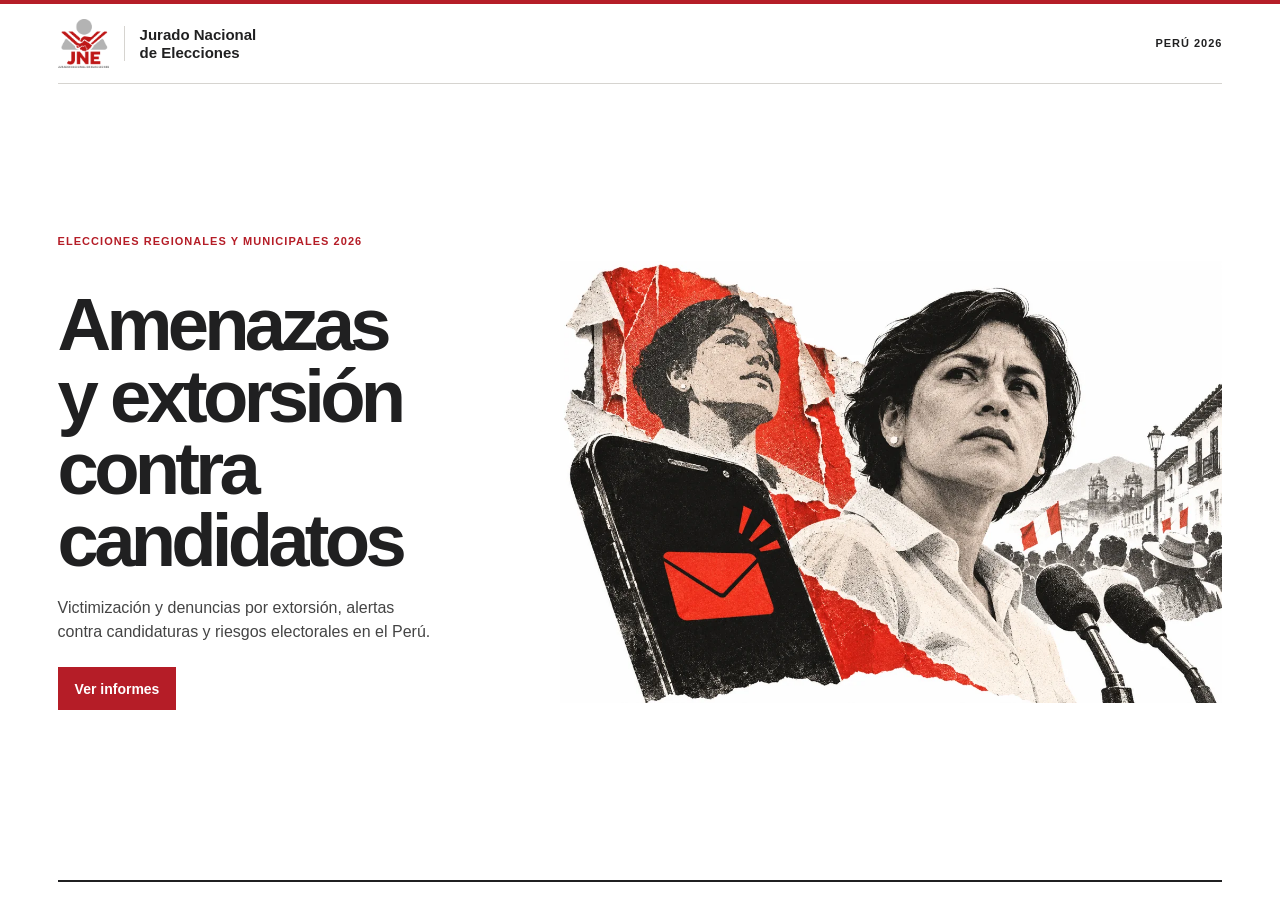
<file: index.html>
<!doctype html>
<html lang="es-PE"><head><meta charset="utf-8"><meta name="viewport" content="width=device-width, initial-scale=1">
<title>Amenazas y extorsión contra candidatos | Elecciones regionales y municipales 2026</title><meta name="description" content="Victimización y denuncias por extorsión, alertas contra candidaturas y riesgos electorales en el Perú."><meta name="theme-color" content="#ffffff">
<link rel="stylesheet" href="assets/portal.css?v=2c4122dcb2"><script>function indiceAnterior(){if(location.hash==="#fuentes")location.replace("fuentes.html")}indiceAnterior();addEventListener("hashchange",indiceAnterior)</script></head>
<body class="tema-editorial solo-portada"><a class="skip" href="fuentes.html">Ir a los informes</a>
<header class="mast wrap"><div class="identidad"><img src="assets/jne.png" width="57" height="54" alt="Jurado Nacional de Elecciones"><span aria-hidden="true">Jurado Nacional de Elecciones</span></div><span class="edicion">Perú 2026</span></header>
<main id="portada" class="wrap" tabindex="-1">
<section class="hero" aria-labelledby="titular"><div class="copy"><p class="kicker">Elecciones regionales y municipales 2026</p><h1 id="titular">Amenazas y extorsión contra candidatos</h1><p class="bajada">Victimización y denuncias por extorsión, alertas contra candidaturas y riesgos electorales en el Perú.</p><a class="boton" href="fuentes.html">Ver informes</a></div>
<figure class="arte"><img src="assets/campana-1250.webp" srcset="assets/campana-700.webp 700w, assets/campana-1250.webp 1250w" sizes="(max-width: 680px) 98vw, 60vw" width="1250" height="833" alt="Ilustración de una candidata ante los micrófonos, un teléfono con un mensaje y un afiche de campaña." fetchpriority="high"></figure></section>



</main></body></html>
</file>
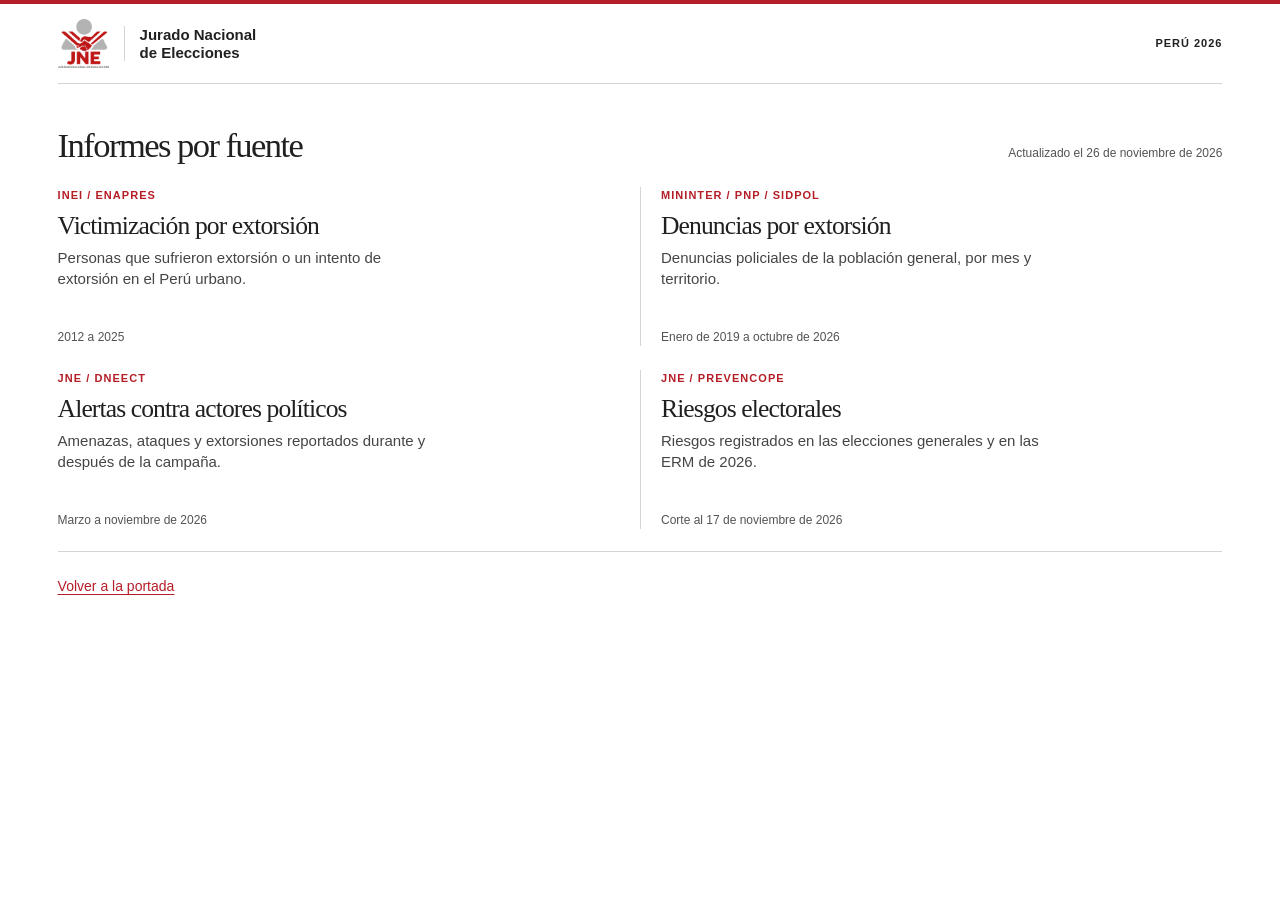
<file: fuentes.html>
<!doctype html>
<html lang="es-PE"><head><meta charset="utf-8"><meta name="viewport" content="width=device-width, initial-scale=1">
<title>Informes por fuente | Elecciones regionales y municipales 2026</title><meta name="description" content="Victimización y denuncias por extorsión, alertas contra candidaturas y riesgos electorales en el Perú."><meta name="theme-color" content="#ffffff">
<link rel="stylesheet" href="assets/portal.css?v=2c4122dcb2"></head>
<body class="tema-editorial"><a class="skip" href="#fuentes">Ir a los informes</a>
<header class="mast wrap"><div class="identidad"><img src="assets/jne.png" width="57" height="54" alt="Jurado Nacional de Elecciones"><span aria-hidden="true">Jurado Nacional de Elecciones</span></div><span class="edicion">Perú 2026</span></header>
<main id="portada" class="wrap" tabindex="-1">

<section id="fuentes" tabindex="-1" aria-labelledby="indice"><div class="sectionhead"><h2 id="indice">Informes por fuente</h2><span class="fecha">Actualizado el <time datetime="2026-11-26">26 de noviembre de 2026</time></span></div>
<ul class="catalogo"><li><article><p class="fuente">INEI / ENAPRES</p><h3><a href="informes/enapres.html">Victimización por extorsión</a></h3><p class="descripcion">Personas que sufrieron extorsión o un intento de extorsión en el Perú urbano.</p><p class="periodo">2012 a 2025</p></article></li>

<li><article><p class="fuente">MININTER / PNP / SIDPOL</p><h3><a href="informes/denuncias-sidpol.html">Denuncias por extorsión</a></h3><p class="descripcion">Denuncias policiales de la población general, por mes y territorio.</p><p class="periodo">Enero de 2019 a octubre de 2026</p></article></li>

<li><article><p class="fuente">JNE / DNEECT</p><h3><a href="informes/alertas-jne.html">Alertas contra actores políticos</a></h3><p class="descripcion">Amenazas, ataques y extorsiones reportados durante y después de la campaña.</p><p class="periodo">Marzo a noviembre de 2026</p></article></li>

<li><article><p class="fuente">JNE / PREVENCOPE</p><h3><a href="informes/prevencope.html">Riesgos electorales</a></h3><p class="descripcion">Riesgos registrados en las elecciones generales y en las ERM de 2026.</p><p class="periodo">Corte al 17 de noviembre de 2026</p></article></li>
</ul><a class="regreso" href="index.html">Volver a la portada</a></section>


</main></body></html>
</file>
<file: assets/portal.css>
:root{--tinta:#202021;--rojo:#b51d27;--linea:#d6d4d0;--gris:#545352;--serif:Georgia,"Times New Roman",serif;--sans:"Helvetica Neue",Arial,sans-serif}
*{box-sizing:border-box}
body{margin:0;color:var(--tinta);background:#fff;font:16px/1.45 var(--sans);-webkit-font-smoothing:antialiased;border-top:4px solid var(--rojo)}
.wrap{width:min(1296px,calc(100% - 9vw));margin-inline:auto}
h1,h2,h3,p,ul,figure{margin:0}
a{color:inherit}
a:focus-visible,summary:focus-visible{outline:3px solid #92212a;outline-offset:5px}
.skip{position:absolute;top:-12rem;left:1rem;background:white;padding:.7rem;z-index:5}.skip:focus{top:.5rem}
.mast,.identidad,.edicion,.sectionhead,.boton{display:flex;align-items:center}
.mast{min-height:80px;border-bottom:1px solid var(--linea);justify-content:space-between;gap:16px}
.identidad{gap:15px}.identidad img{object-fit:contain;width:51px;height:49px}.identidad span{max-width:145px;font-size:15px;font-weight:650;line-height:1.16;padding-left:15px;border-left:1px solid var(--linea)}
.edicion{gap:11px;text-transform:uppercase;letter-spacing:.09em;font-weight:650;font-size:11px}
.hero{display:grid;grid-template-columns:minmax(0,.95fr) minmax(0,1.05fr);gap:3.3%;align-items:center;padding:clamp(27px,3.3vw,54px) 0}
.copy{max-width:620px}
.kicker,.fuente{font-weight:750;letter-spacing:.095em;text-transform:uppercase;font-size:11px;line-height:1.5;color:var(--rojo)}
h1{font:700 clamp(52px,5.2vw,85px)/.97 var(--sans);letter-spacing:-.064em;text-wrap:balance;margin:19px 0}
.bajada{font-size:clamp(16px,1.25vw,19px);max-width:43ch;line-height:1.5;color:#444}
.boton{display:inline-flex;gap:18px;min-height:43px;background:var(--rojo);color:white;text-decoration:none;margin-top:23px;padding:10px 17px;font-weight:650;font-size:14px}
.boton:hover{background:#921622}.boton span{font-size:18px;line-height:1}
.arte{min-width:0}.arte img{display:block;width:100%;height:auto}.arte figcaption,.pie,.periodo,.fecha{font-size:12px;color:var(--gris)}
#fuentes{border-top:2px solid var(--tinta);padding-bottom:48px;scroll-margin-top:14px}
.sectionhead{justify-content:space-between;gap:12px;padding:18px 0 23px;align-items:baseline}
h2{font:500 clamp(28px,2.7vw,42px)/1.1 var(--serif);letter-spacing:-.045em}
.catalogo{padding:0;list-style:none;display:grid;grid-template-columns:repeat(3,minmax(0,1fr));border-bottom:1px solid var(--linea);padding-bottom:22px}
.catalogo li{padding:0 clamp(16px,2vw,36px);border-left:1px solid var(--linea);min-width:0}
.catalogo li:first-child,.catalogo li:nth-child(3n + 1){padding-left:0;border-left:none}.catalogo li:nth-child(n + 4){margin-top:32px}
.catalogo li:nth-child(3n){padding-right:0}
article{position:relative;height:100%;display:flex;flex-direction:column;min-height:159px}
h3{font:500 clamp(23px,2vw,32px)/1.04 var(--serif);letter-spacing:-.035em;margin:9px 0 8px;padding-right:0}
h3 a{text-decoration:none}h3 a:after{content:"";position:absolute;inset:0}article:hover h3 a{text-decoration:underline;text-decoration-thickness:1px;text-underline-offset:4px}
.descripcion{font-size:15px;color:#464545;line-height:1.42;max-width:46ch}.periodo{padding-top:14px;margin-top:auto}
.atlas img{max-height:380px;object-fit:contain;background:#842438}.atlas figcaption{margin-top:5px}
.tema-atlas .copy h1{font-family:var(--serif);font-weight:500}.tema-serie{--rojo:#8e2437}
.grafico{padding:24px;border:1px solid var(--linea)}
.grafico figcaption strong,.grafico figcaption span{display:block}.grafico figcaption span,.grafico summary{font-size:13px;color:var(--gris)}.barras{display:flex;gap:6px;height:135px;align-items:end;margin:18px 0 30px;border-bottom:1px solid var(--linea)}.barra{position:relative;flex:1;height:var(--alto);background:#aca7a7}.barra:last-child{background:var(--rojo)}.barra small{position:absolute;top:100%;left:50%;transform:translateX(-50%);font-size:10px}.grafico summary{cursor:pointer;margin-top:9px}.grafico table{border-collapse:collapse;margin-top:8px}.grafico th,.grafico td{text-align:left;padding:2px 12px 2px 0}
@media(min-width:1500px){.hero{gap:5%}}
@media(max-width:900px){.wrap{width:calc(100% - 48px)}h1{font-size:clamp(44px,5.7vw,61px)}.catalogo li{padding:0 15px}.fuente{font-size:10px}.periodo{font-size:11px}}
@media(max-width:680px){.wrap{width:calc(100% - 36px)}.mast{min-height:65px}.identidad img{width:42px;height:40px}.identidad span{font-size:13px;max-width:125px}.hero{grid-template-columns:1fr;gap:18px;padding:25px 0 22px}.kicker{font-size:10px}h1{font-size:clamp(42px,9.7vw,62px);max-width:16ch;margin:11px 0 12px}.boton{margin-top:16px}.arte{width:100%;max-width:500px;margin:auto}.arte img{max-height:260px;object-fit:contain}.sectionhead{align-items:start;flex-direction:column;gap:7px;padding:16px 0}.catalogo{display:block;padding:0}.catalogo li,.catalogo li:nth-child(n){padding:15px 0;margin:0;border-left:0;border-top:1px solid var(--linea)}article{min-height:0}.periodo{padding-top:8px}.descripcion{max-width:55ch}h3{margin:5px 0 6px}.grafico{padding:16px}}
@media(prefers-reduced-motion:reduce){*,*:before,*:after{animation:none!important;transition:none!important;scroll-behavior:auto!important}}


.solo-portada {
  display: grid;
  grid-template-rows: auto 1fr;
  min-height: 100vh;
  min-height: 100dvh;
  padding-bottom: clamp(12px, 2vh, 24px);
}
.solo-portada main { display: grid; }
.solo-portada .hero {
  align-content: center;
  border-bottom: 2px solid var(--tinta);
}
@media (min-width: 901px) and (min-height: 690px) {
  .solo-portada h1 { font-size: clamp(58px, 5.8vw, 90px); }
}
.mast+main > #fuentes:first-child{margin-top:24px;border-top:0}
.regreso{display:inline-block;margin-top:24px;color:var(--rojo);font-size:14px;text-underline-offset:3px}

/* Composición de la portada ilustrada. */
.solo-portada.tema-editorial .kicker {
  position: relative;
  top: clamp(-30px, -2.3vh, -8px);
}
@media (min-width: 681px) {
  .solo-portada.tema-editorial .hero {
    grid-template-columns: minmax(0, 0.84fr) minmax(0, 1.16fr);
    column-gap: 2%;
  }
}
@media (max-width: 680px) {
  .solo-portada.tema-editorial .arte {
    width: calc(100% + 20px);
    max-width: none;
    margin-inline: -10px;
  }
  .solo-portada.tema-editorial .arte img { max-height: none; }
}

@media (min-width:681px) {
  .catalogo:has(> li:nth-child(4):last-child) {grid-template-columns:repeat(2,minmax(0,1fr));row-gap:24px}
  .catalogo:has(> li:nth-child(4):last-child) > li {margin:0;padding:0 20px;border-left:1px solid var(--linea)}
  .catalogo:has(> li:nth-child(4):last-child) > li:nth-child(odd) {padding-left:0;border-left:0}
}
</file>
